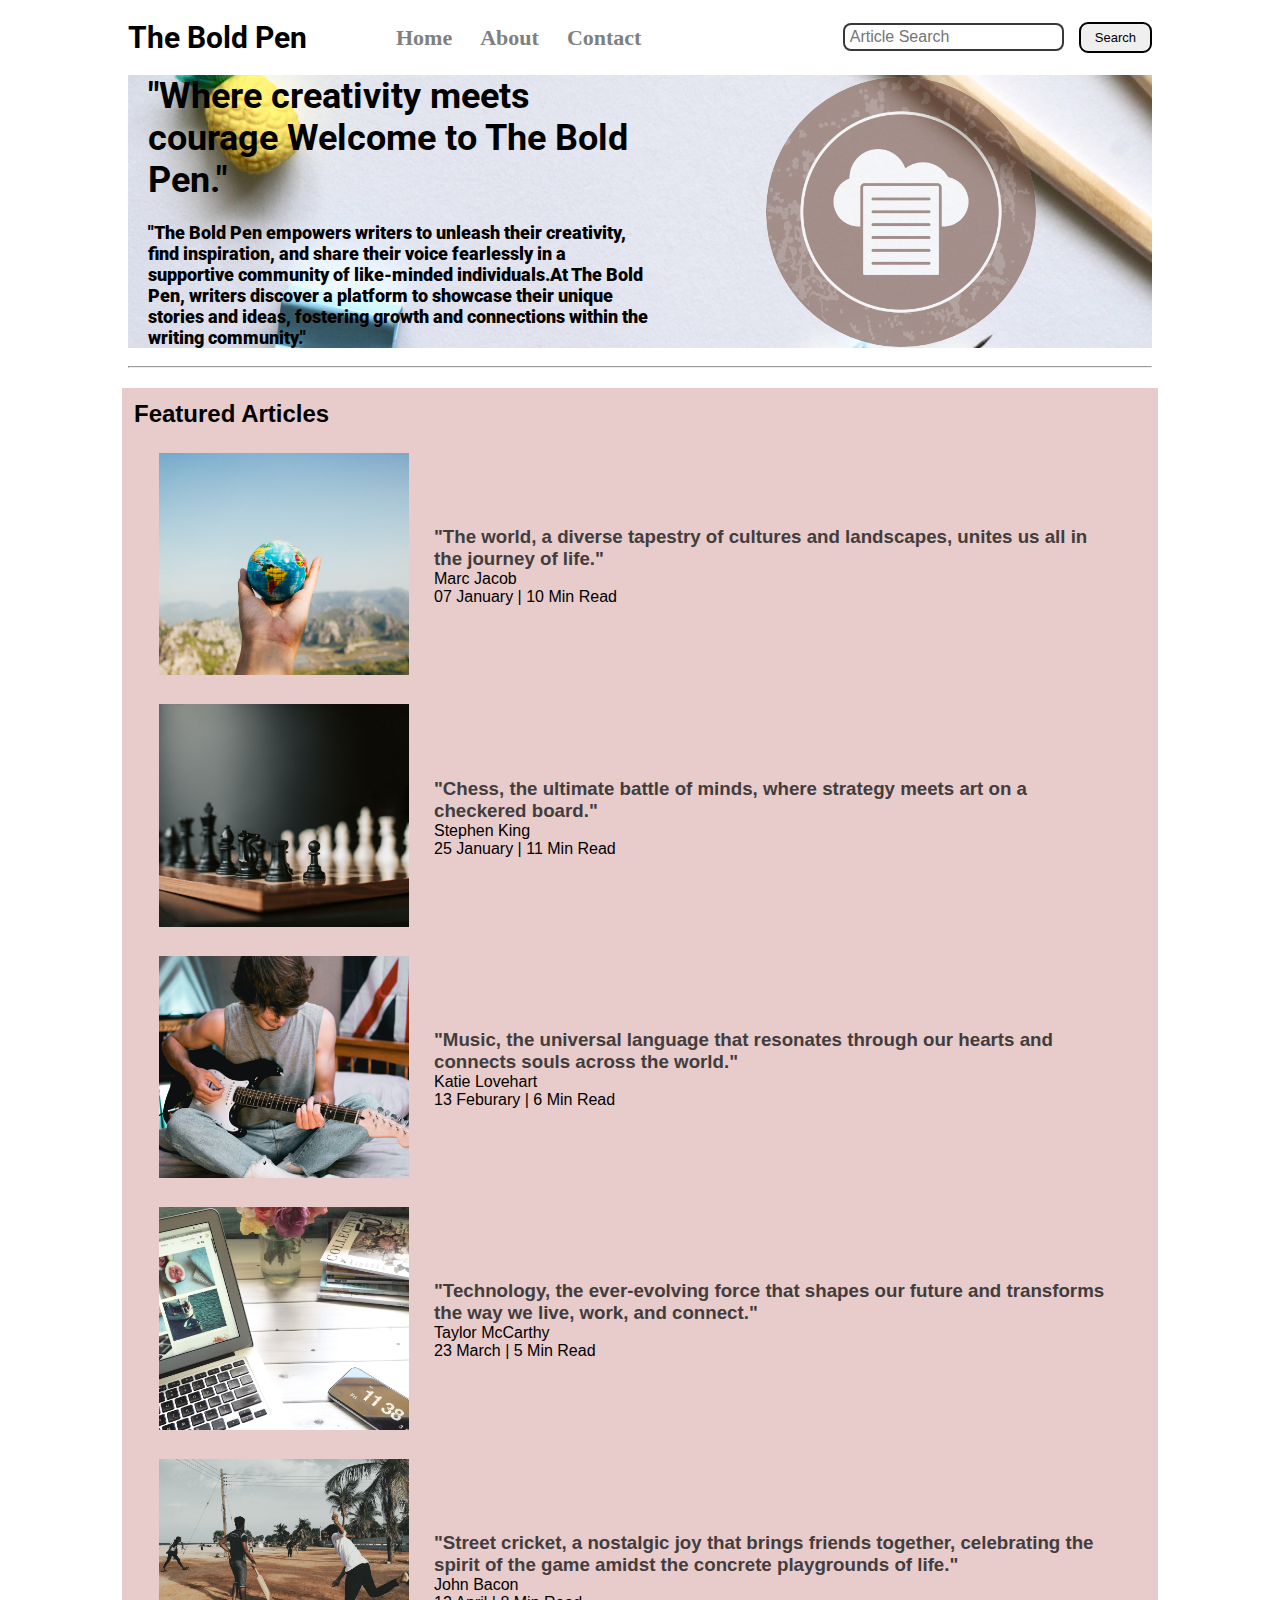
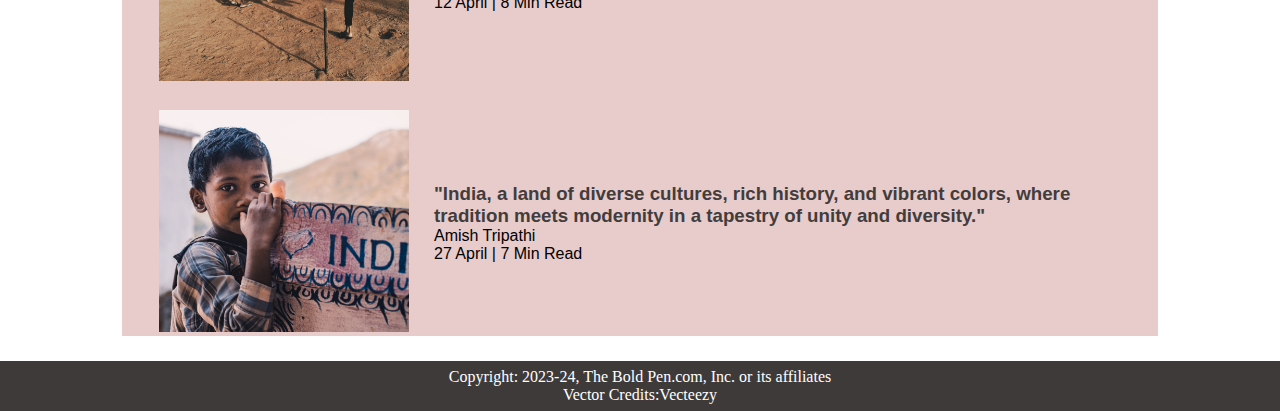
<file: index.html>
<!DOCTYPE html>
<html lang="en">

<head>
    <meta charset="UTF-8">
    <meta name="viewport" content="width=device-width, initial-scale=1.0">
    <link rel="stylesheet" href="css/utilities.css">
    <link rel="stylesheet" href="css/style.css">
    <link rel="stylesheet" href="css/mobile.css">
    


    <title>The Bold Pen</title>
</head>

<body>
    <nav class="navigation max-width-1 m-auto">
        <div class="nav-left">
            <span>The Bold Pen</span>
            <ul>
                <li><a href="/">Home</a></li>
                <li><a href="#">About</a></li>
                <li><a href="/contact.html">Contact</a></li>
            </ul>
        </div>

        <div class="nav-right">
            <form action="/search.html" method="get">
                <input class="form-input" type="text" name="query" placeholder="Article Search">
                <button class="btn">Search</button>
            </form>

        </div>
    </nav>

    <div class="content max-width-1 m-auto">
        <div class="content-left">
            <h1>"Where creativity meets courage Welcome to The Bold Pen."</h1>
            <br>
            <p>"The Bold Pen empowers writers to unleash their creativity, find inspiration, and share their voice
                fearlessly in a supportive community of like-minded individuals.At The Bold Pen, writers discover a
                platform to showcase their unique stories and ideas, fostering growth and connections within the writing
                community."</p>
        </div>
        <div class="content-right">
            <img src="images/home.jpg" alt="The Bold Pen">
        </div>
    </div>
    <br>

    <div class="max-width-1 m-auto">
        <hr>
    </div>


    <div class="home-articles max-width-1 m-auto">
        <h2>Featured Articles</h2>
        <div class="home-article">
            <div class="home-article-img">
                <img src="images/blog1.jpg" alt="article1">
            </div>
            <div class="home-article-content">
                <a href="/blogpost.html">
                    <h3>"The world, a diverse tapestry of cultures and landscapes, unites us all in the journey of
                        life."</h3>
                </a>

                <div>Marc Jacob</div>
                <Span>07 January | 10 Min Read</Span>
            </div>
        </div>
        <div class="home-article">
            <div class="home-article-img">
                <img src="images/blog2.jpg" alt="article1">
            </div>
            <div class="home-article-content">
                <a href="/blogpost.html">
                    <h3>"Chess, the ultimate battle of minds, where strategy meets art on a checkered board."</h3>
                </a>
                <div>Stephen King</div>
                <Span> 25 January | 11 Min Read</Span>
            </div>
        </div>
        <div class="home-article">
            <div class="home-article-img">
                <img src="images/blog3.jpg" alt="article1">
            </div>
            <div class="home-article-content">
                <a href="/blogpost.html">
                    <h3>"Music, the universal language that resonates through our hearts and connects souls across the
                        world."</h3>
                </a>
               <div>Katie Lovehart</div>
                <Span>13 Feburary | 6 Min Read</Span>
            </div>
        </div>

        <div class="home-article">
            <div class="home-article-img">
                <img src="images/blog4.jpg" alt="article1">
            </div>
            <div class="home-article-content">
                <a href="/blogpost.html">
                    <h3>"Technology, the ever-evolving force that shapes our future and transforms the way we live,
                        work, and connect."</h3>
                </a>
                <div>Taylor McCarthy</div>
                <Span>23 March | 5 Min Read</Span>
            </div>
        </div>

        <div class="home-article">
            <div class="home-article-img">
                <img src="images/blog5.jpg" alt="article1">
            </div>
            <div class="home-article-content">
                <a href="/blogpost.html">
                    <h3>"Street cricket, a nostalgic joy that brings friends together, celebrating the spirit of the
                        game amidst the concrete playgrounds of life."</h3>
                </a>
                <div> John Bacon</div>
                <Span>12 April | 8 Min Read</Span>
            </div>
        </div>

        <div class="home-article">
            <div class="home-article-img">
                <img src="images/blog6.jpg" alt="article1">
            </div>
            <div class="home-article-content">
                <a href="/blogpost.html">
                    <h3>"India, a land of diverse cultures, rich history, and vibrant colors, where tradition meets
                        modernity in a tapestry of unity and diversity."</h3>
                </a>
                <div>Amish Tripathi</div>
                <Span>27 April | 7 Min Read</Span>
            </div>
        </div>

    </div>
    <div class="footer  m-auto">
        <p>Copyright:<i class="fa-regular fa-copyright"></i> 2023-24, The Bold Pen.com, Inc. or its affiliates</p>
        <a href="https://www.vecteezy.com/free-vector/blog">Vector Credits:Vecteezy</a>
    </div>

 <script src="/js/index.js"></script>
   


</body>

</html>
</file>
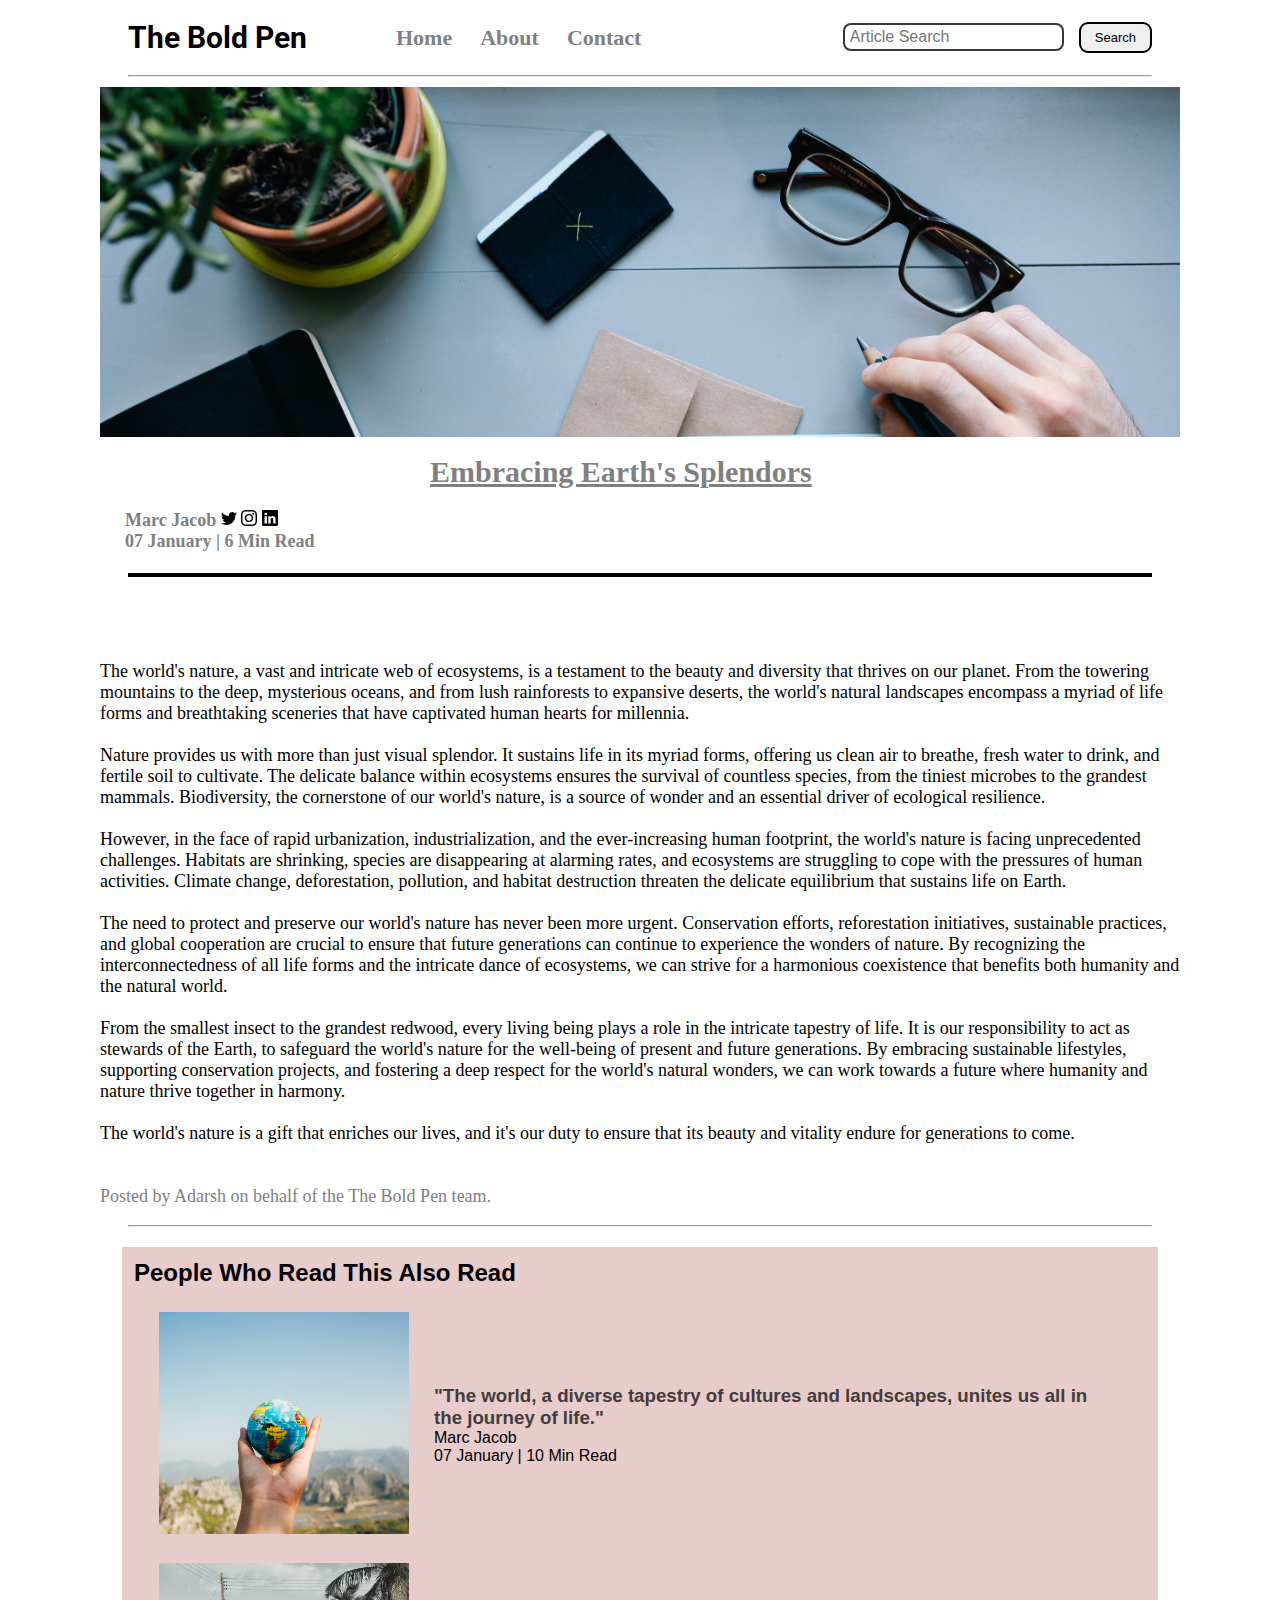
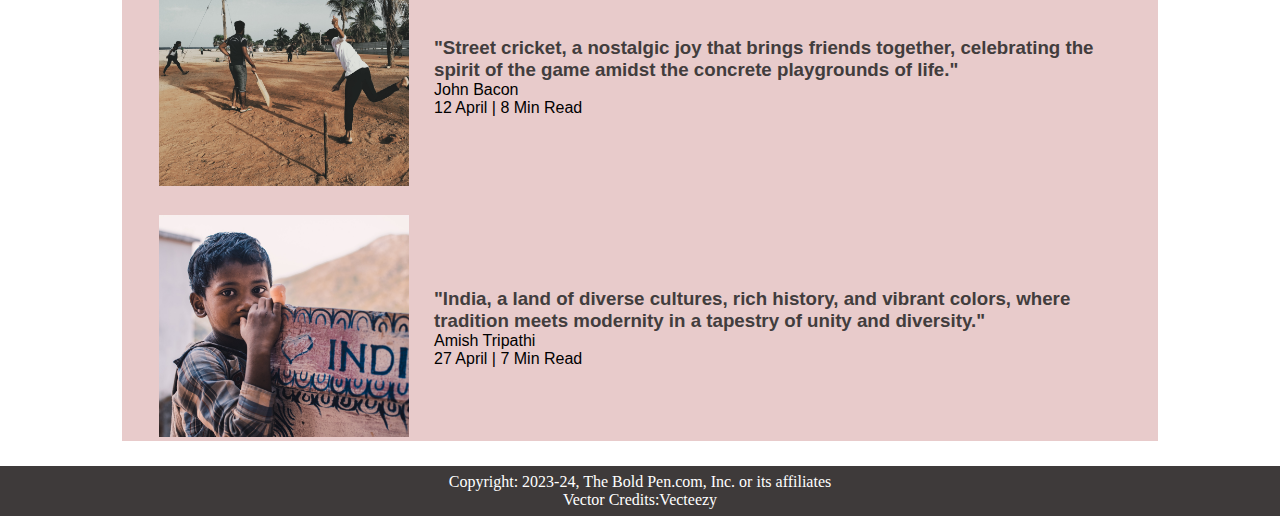
<file: blogpost.html>
<!DOCTYPE html>
<html lang="en">

<head>
    <meta charset="UTF-8">
    <meta name="viewport" content="width=device-width, initial-scale=1.0">
    <link rel="stylesheet" href="css/utilities.css">
    <link rel="stylesheet" href="css/style.css">
    <link rel="stylesheet" href="css/blogpost.css">
    <link rel="stylesheet" href="css/mobile.css">



    <title>The Bold Pen</title>
</head>

<body>
    <nav class="navigation max-width-1 m-auto">
        <div class="nav-left">
            <span>The Bold Pen</span>
            <ul>
                <li><a href="/">Home</a></li>
                <li><a href="#">About</a></li>
                <li><a href="/contact.html">Contact</a></li>
            </ul>
        </div>

        <div class="nav-right">
            <form action="/search.html" method="get">
                <input class="form-input" type="text" name="query" placeholder="Article Search">
                <button class="btn">Search</button>
            </form>

        </div>
    </nav>

    <div class="max-width-1 m-auto">
        <hr>
    </div>

    <div class="post-img">
        <img src="images/bkgrndcontent.jpg" alt="hyv">
    </div>

    <!-- <div class="content max-width-1 m-auto">
        <div class="content-left">
            <h1>"Where creativity meets courage Welcome to The Bold Pen."</h1>
            <br>
            <p>"The Bold Pen empowers writers to unleash their creativity, find inspiration, and share their voice
                fearlessly in a supportive community of like-minded individuals.At The Bold Pen, writers discover a
                platform to showcase their unique stories and ideas, fostering growth and connections within the writing
                community."</p> -->

    <br>

    <div class="paragraph">
        
                <p class="head">Embracing Earth's Splendors</p>
                <br>
            <span>Marc Jacob </span>
            <svg xmlns="http://www.w3.org/2000/svg" width="16" height="16" fill="currentColor" class="bi bi-twitter" viewBox="0 0 16 16"> <path d="M5.026 15c6.038 0 9.341-5.003 9.341-9.334 0-.14 0-.282-.006-.422A6.685 6.685 0 0 0 16 3.542a6.658 6.658 0 0 1-1.889.518 3.301 3.301 0 0 0 1.447-1.817 6.533 6.533 0 0 1-2.087.793A3.286 3.286 0 0 0 7.875 6.03a9.325 9.325 0 0 1-6.767-3.429 3.289 3.289 0 0 0 1.018 4.382A3.323 3.323 0 0 1 .64 6.575v.045a3.288 3.288 0 0 0 2.632 3.218 3.203 3.203 0 0 1-.865.115 3.23 3.23 0 0 1-.614-.057 3.283 3.283 0 0 0 3.067 2.277A6.588 6.588 0 0 1 .78 13.58a6.32 6.32 0 0 1-.78-.045A9.344 9.344 0 0 0 5.026 15z"/> </svg>

            <svg xmlns="http://www.w3.org/2000/svg" width="16" height="16" fill="currentColor" class="bi bi-instagram" viewBox="0 0 16 16"> <path d="M8 0C5.829 0 5.556.01 4.703.048 3.85.088 3.269.222 2.76.42a3.917 3.917 0 0 0-1.417.923A3.927 3.927 0 0 0 .42 2.76C.222 3.268.087 3.85.048 4.7.01 5.555 0 5.827 0 8.001c0 2.172.01 2.444.048 3.297.04.852.174 1.433.372 1.942.205.526.478.972.923 1.417.444.445.89.719 1.416.923.51.198 1.09.333 1.942.372C5.555 15.99 5.827 16 8 16s2.444-.01 3.298-.048c.851-.04 1.434-.174 1.943-.372a3.916 3.916 0 0 0 1.416-.923c.445-.445.718-.891.923-1.417.197-.509.332-1.09.372-1.942C15.99 10.445 16 10.173 16 8s-.01-2.445-.048-3.299c-.04-.851-.175-1.433-.372-1.941a3.926 3.926 0 0 0-.923-1.417A3.911 3.911 0 0 0 13.24.42c-.51-.198-1.092-.333-1.943-.372C10.443.01 10.172 0 7.998 0h.003zm-.717 1.442h.718c2.136 0 2.389.007 3.232.046.78.035 1.204.166 1.486.275.373.145.64.319.92.599.28.28.453.546.598.92.11.281.24.705.275 1.485.039.843.047 1.096.047 3.231s-.008 2.389-.047 3.232c-.035.78-.166 1.203-.275 1.485a2.47 2.47 0 0 1-.599.919c-.28.28-.546.453-.92.598-.28.11-.704.24-1.485.276-.843.038-1.096.047-3.232.047s-2.39-.009-3.233-.047c-.78-.036-1.203-.166-1.485-.276a2.478 2.478 0 0 1-.92-.598 2.48 2.48 0 0 1-.6-.92c-.109-.281-.24-.705-.275-1.485-.038-.843-.046-1.096-.046-3.233 0-2.136.008-2.388.046-3.231.036-.78.166-1.204.276-1.486.145-.373.319-.64.599-.92.28-.28.546-.453.92-.598.282-.11.705-.24 1.485-.276.738-.034 1.024-.044 2.515-.045v.002zm4.988 1.328a.96.96 0 1 0 0 1.92.96.96 0 0 0 0-1.92zm-4.27 1.122a4.109 4.109 0 1 0 0 8.217 4.109 4.109 0 0 0 0-8.217zm0 1.441a2.667 2.667 0 1 1 0 5.334 2.667 2.667 0 0 1 0-5.334z"/> </svg>

            <svg xmlns="http://www.w3.org/2000/svg" width="16" height="16" fill="currentColor" class="bi bi-linkedin" viewBox="0 0 16 16"> <path d="M0 1.146C0 .513.526 0 1.175 0h13.65C15.474 0 16 .513 16 1.146v13.708c0 .633-.526 1.146-1.175 1.146H1.175C.526 16 0 15.487 0 14.854V1.146zm4.943 12.248V6.169H2.542v7.225h2.401zm-1.2-8.212c.837 0 1.358-.554 1.358-1.248-.015-.709-.52-1.248-1.342-1.248-.822 0-1.359.54-1.359 1.248 0 .694.521 1.248 1.327 1.248h.016zm4.908 8.212V9.359c0-.216.016-.432.08-.586.173-.431.568-.878 1.232-.878.869 0 1.216.662 1.216 1.634v3.865h2.401V9.25c0-2.22-1.184-3.252-2.764-3.252-1.274 0-1.845.7-2.165 1.193v.025h-.016a5.54 5.54 0 0 1 .016-.025V6.169h-2.4c.03.678 0 7.225 0 7.225h2.4z"/> </svg>

            

            <br>
            <span>07 January | 6 Min Read</span>
            
            <br>
            <br>
           <div class="line max-width-1 m-auto">

           </div>
            
            
            <br>
            <br>
            
            <br>
            <br>
            <p>The world's nature, a vast and intricate web of ecosystems, is a testament to the beauty and diversity that
            thrives on our planet. From the towering mountains to the deep, mysterious oceans, and from lush rainforests
            to expansive deserts, the world's natural landscapes encompass a myriad of life forms and breathtaking
            sceneries that have captivated human hearts for millennia.
        </p>

        <br>

        <p>Nature provides us with more than just visual splendor. It sustains life in its myriad forms, offering us
            clean air to breathe, fresh water to drink, and fertile soil to cultivate. The delicate balance within
            ecosystems ensures the survival of countless species, from the tiniest microbes to the grandest mammals.
            Biodiversity, the cornerstone of our world's nature, is a source of wonder and an essential driver of
            ecological resilience.</p>
        <br>
        <p>However, in the face of rapid urbanization, industrialization, and the ever-increasing human footprint, the
            world's nature is facing unprecedented challenges. Habitats are shrinking, species are disappearing at
            alarming rates, and ecosystems are struggling to cope with the pressures of human activities. Climate
            change, deforestation, pollution, and habitat destruction threaten the delicate equilibrium that sustains
            life on Earth.</p>
        <br>
        <p>The need to protect and preserve our world's nature has never been more urgent. Conservation efforts,
            reforestation initiatives, sustainable practices, and global cooperation are crucial to ensure that future
            generations can continue to experience the wonders of nature. By recognizing the interconnectedness of all
            life forms and the intricate dance of ecosystems, we can strive for a harmonious coexistence that benefits
            both humanity and the natural world.</p>
        <br>
        <p>From the smallest insect to the grandest redwood, every living being plays a role in the intricate tapestry
            of life. It is our responsibility to act as stewards of the Earth, to safeguard the world's nature for the
            well-being of present and future generations. By embracing sustainable lifestyles, supporting conservation
            projects, and fostering a deep respect for the world's natural wonders, we can work towards a future where
            humanity and nature thrive together in harmony.</p>
        <br>
        <p> The world's nature is a gift that enriches our lives, and it's our duty to ensure that its beauty and
            vitality endure for generations to come.</p>

            <br> 
            <br>

          <p class="footer-para">  Posted by Adarsh on behalf of the The Bold Pen team.<p></p>


    </div>
    <!-- </div> -->
    <!-- <div class="content-right">
            <img src="images/home.jpg" alt="The Bold Pen">
        </div> -->
    <!-- </div> -->
    <br>

    <div class="max-width-1 m-auto">
        <hr>
    </div>


    <div class="home-articles max-width-1 m-auto">
        <h2>People Who Read This Also Read </h2>
        <div class="home-article">
            <div class="home-article-img">
                <img src="images/blog1.jpg" alt="article1">
            </div>
            <div class="home-article-content">
                <a href="/blogpost.html">
                    <h3>"The world, a diverse tapestry of cultures and landscapes, unites us all in the journey of
                        life."</h3>
                </a>

                <div>Marc Jacob</div>
                <Span>07 January | 10 Min Read</Span>
            </div>
        </div>





        <div class="home-article">
            <div class="home-article-img">
                <img src="images/blog5.jpg" alt="article1">
            </div>
            <div class="home-article-content">
                <a href="/blogpost.html">
                    <h3>"Street cricket, a nostalgic joy that brings friends together, celebrating the spirit of the
                        game amidst the concrete playgrounds of life."</h3>
                </a>
                <div> John Bacon</div>
                <Span>12 April | 8 Min Read</Span>
            </div>
        </div>

        <div class="home-article">
            <div class="home-article-img">
                <img src="images/blog6.jpg" alt="article1">
            </div>
            <div class="home-article-content">
                <a href="/blogpost.html">
                    <h3>"India, a land of diverse cultures, rich history, and vibrant colors, where tradition meets
                        modernity in a tapestry of unity and diversity."</h3>
                </a>
                <div>Amish Tripathi</div>
                <Span>27 April | 7 Min Read</Span>
            </div>
        </div>

    </div>
    <div class="footer  m-auto">
        <p>Copyright:<i class="fa-regular fa-copyright"></i> 2023-24, The Bold Pen.com, Inc. or its affiliates</p>
        <a href="https://www.vecteezy.com/free-vector/blog">Vector Credits:Vecteezy</a>
    </div>
</body>

</html>
</file>
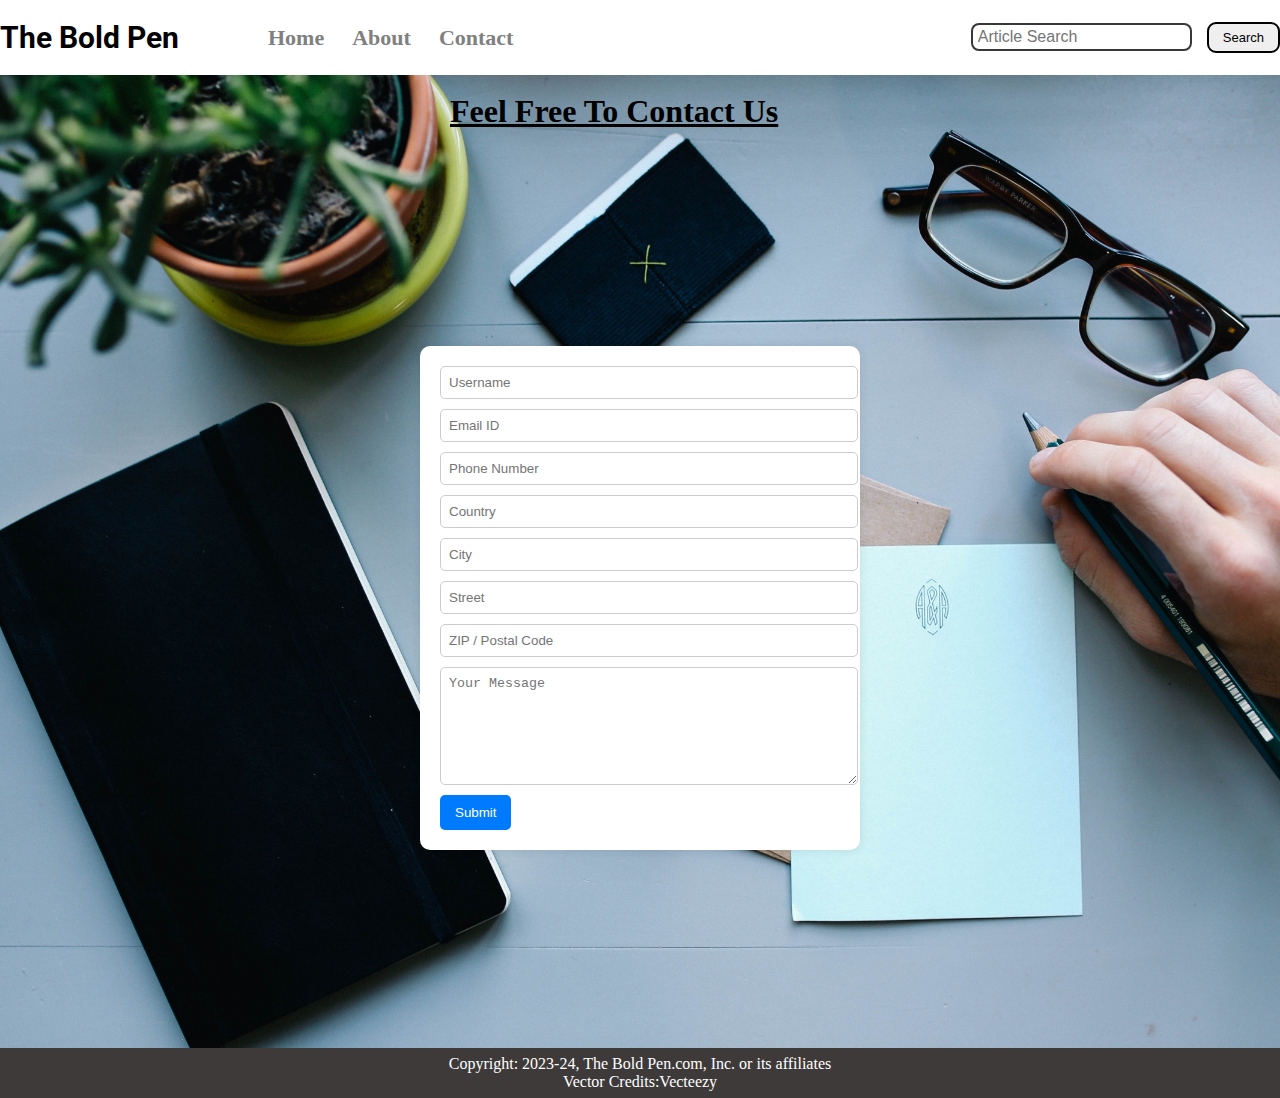
<file: contact.html>
<!DOCTYPE html>
<html lang="en">

<head>
    <meta charset="UTF-8">
    <meta name="viewport" content="width=device-width, initial-scale=1.0">
    <link rel="stylesheet" href="css/utilities.css">
    <link rel="stylesheet" href="css/style.css">
    <link rel="stylesheet" href="css/contact.css">
    <link rel="stylesheet" href="css/mobile.css">
    
   

    <title>The Bold Pen</title>
</head>

<body>
    <nav class="navigation x m-auto">
        <div class="nav-left">
            <span>The Bold Pen</span>
            <ul>
                <li><a href="/">Home</a></li>
                <li><a href="#">About</a></li>
                <li><a href="/contact.html">Contact</a></li>
            </ul>
        </div>

        <div class="nav-right">
            <form action="/search.html" method="get">
                <input class="form-input" type="text" name="query" placeholder="Article Search">
                <button class="btn">Search</button>
            </form>

        </div>
    </nav>


    <!-- <div class="max-width-1 m-auto">
        <hr>
    </div> -->


    <div class="background">

    
    <br>
    <h2>Feel Free To Contact Us</h2>
    <br>

    <!-- form -->

    

   <div class="full">
    <form class="my-form">
        <input type="text" placeholder="Username">
        <input type="email" placeholder="Email ID">
        <input type="tel" placeholder="Phone Number">
        <input type="text" placeholder="Country">
        <input type="text" placeholder="City">
        <input type="text" placeholder="Street">
        <input type="text" placeholder="ZIP / Postal Code">
        <textarea placeholder="Your Message"></textarea>
        
        
        
        
        <button class="submit-btn">Submit</button>
    </form>
</div>
  
</div>
     <!-- form -->


    <div class="footer  m-auto">
        <p>Copyright:<i class="fa-regular fa-copyright"></i> 2023-24, The Bold Pen.com, Inc. or its affiliates</p>
        <a href="https://www.vecteezy.com/free-vector/blog">Vector Credits:Vecteezy</a>
    </div>
</body>

</html>
</file>
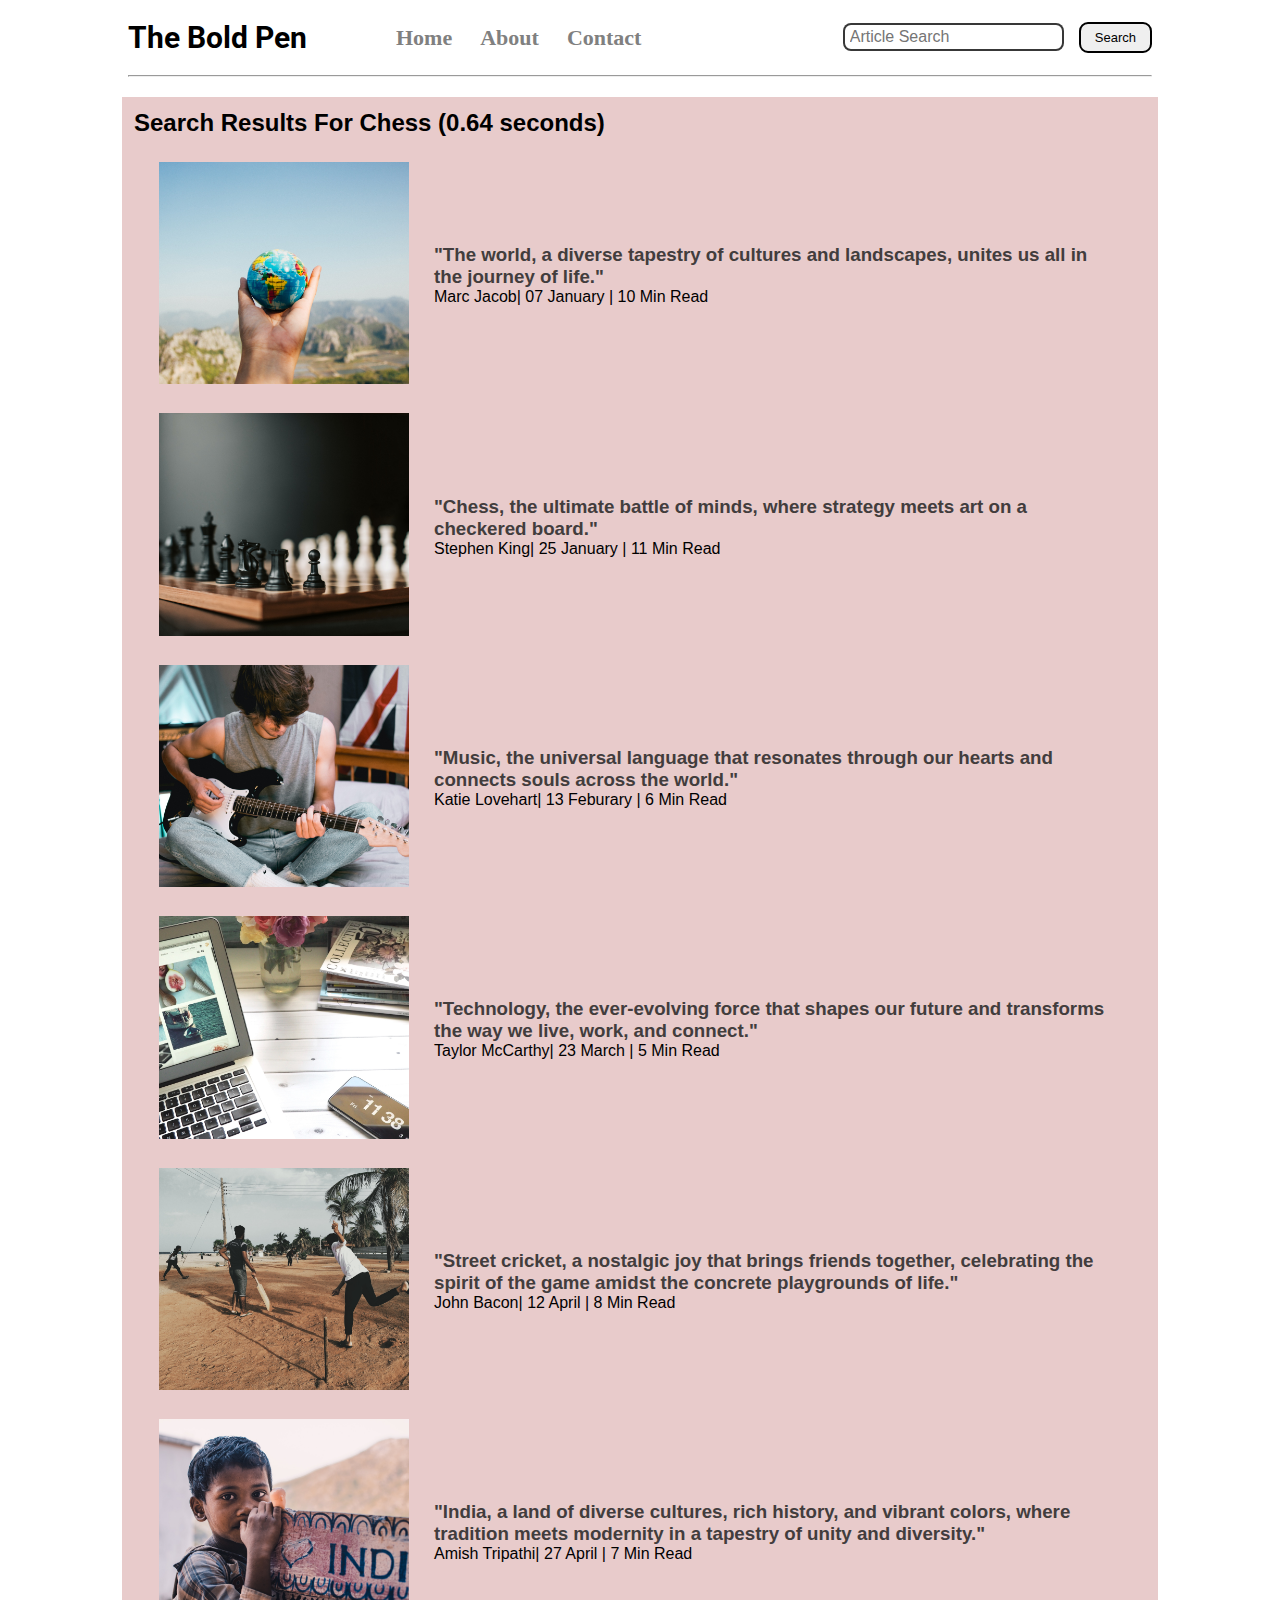
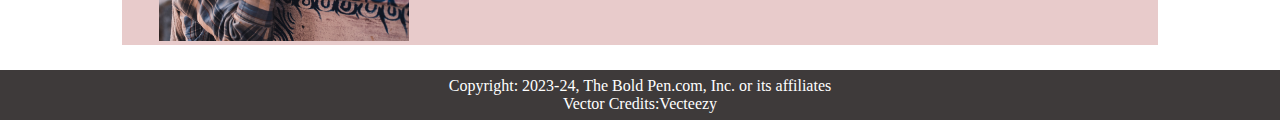
<file: search.html>
<!DOCTYPE html>
<html lang="en">

<head>
    <meta charset="UTF-8">
    <meta name="viewport" content="width=device-width, initial-scale=1.0">
    <link rel="stylesheet" href="css/utilities.css">
    <link rel="stylesheet" href="css/style.css">
    <link rel="stylesheet" href="css/mobile.css">


    <title>The Bold Pen</title>
</head>

<body>
    <nav class="navigation max-width-1 m-auto">
        <div class="nav-left">
            <span>The Bold Pen</span>
            <ul>
                <li><a href="/">Home</a></li>
                <li><a href="#">About</a></li>
                <li><a href="/contact.html">Contact</a></li>
            </ul>
        </div>

        <div class="nav-right">
            <form action="/search.html" method="get">
                <input class="form-input" type="text" name="query" placeholder="Article Search">
                <button class="btn">Search</button>
            </form>

        </div>
    </nav>


    <div class="max-width-1 m-auto">
        <hr>
    </div>


    <div class="home-articles max-width-1 m-auto">
        <h2>Search Results For Chess (0.64 seconds)</h2>
        <div class="home-article">
            <div class="home-article-img">
                <img src="images/blog1.jpg" alt="article1">
            </div>
            <div class="home-article-content">
                <a href="/#">
                    <h3>"The world, a diverse tapestry of cultures and landscapes, unites us all in the journey of
                        life."</h3>
                </a>

                <span>Marc Jacob|</span>
                <Span>07 January | 10 Min Read</Span>
            </div>
        </div>
        <div class="home-article">
            <div class="home-article-img">
                <img src="images/blog2.jpg" alt="article1">
            </div>
            <div class="home-article-content">
                <a href="/#">
                    <h3>"Chess, the ultimate battle of minds, where strategy meets art on a checkered board."</h3>
                </a>
                <span>Stephen King|</span>
                <Span> 25 January | 11 Min Read</Span>
            </div>
        </div>
        <div class="home-article">
            <div class="home-article-img">
                <img src="images/blog3.jpg" alt="article1">
            </div>
            <div class="home-article-content">
                <a href="/#">
                    <h3>"Music, the universal language that resonates through our hearts and connects souls across the
                        world."</h3>
                </a>
                <span>Katie Lovehart|</span>
                <Span>13 Feburary | 6 Min Read</Span>
            </div>
        </div>

        <div class="home-article">
            <div class="home-article-img">
                <img src="images/blog4.jpg" alt="article1">
            </div>
            <div class="home-article-content">
                <a href="/#">
                    <h3>"Technology, the ever-evolving force that shapes our future and transforms the way we live,
                        work, and connect."</h3>
                </a>
                <span>Taylor McCarthy|</span>
                <Span>23 March | 5 Min Read</Span>
            </div>
        </div>

        <div class="home-article">
            <div class="home-article-img">
                <img src="images/blog5.jpg" alt="article1">
            </div>
            <div class="home-article-content">
                <a href="/#">
                    <h3>"Street cricket, a nostalgic joy that brings friends together, celebrating the spirit of the
                        game amidst the concrete playgrounds of life."</h3>
                </a>
                <span>John Bacon|</span>
                <Span>12 April | 8 Min Read</Span>
            </div>
        </div>

        <div class="home-article">
            <div class="home-article-img">
                <img src="images/blog6.jpg" alt="article1">
            </div>
            <div class="home-article-content">
                <a href="/#">
                    <h3>"India, a land of diverse cultures, rich history, and vibrant colors, where tradition meets
                        modernity in a tapestry of unity and diversity."</h3>
                </a>
                <span>Amish Tripathi|</span>
                <Span>27 April | 7 Min Read</Span>
            </div>
        </div>

    </div>
    <div class="footer  m-auto">
        <p>Copyright:<i class="fa-regular fa-copyright"></i> 2023-24, The Bold Pen.com, Inc. or its affiliates</p>
        <a href="https://www.vecteezy.com/free-vector/blog">Vector Credits:Vecteezy</a>
    </div>
</body>

</html>
</file>
<file: css/utilities.css>
@import url('https://fonts.googleapis.com/css2?family=Roboto:ital,wght@1,300&display=swap');


:root {
    --main-bg-color: brown;
    --font: 'Roboto', sans-serif;
}


.max-width-1 {
    max-width: 80vw;
}

.max-width-2 {
    max-width: 60vw;
}

.m-auto {
    margin: auto;
}

.btn {
    padding: 6px 14px;
    border: 2px solid black;
    border-radius: 9px;
    font-size: 13px;
    transition:all 0.3s ease-in-out;
}

.btn:hover{
    cursor: pointer;
    color:black;
    background:rgb(142, 127, 127);
}

.form-input {
    padding: 3px 5px;
    font-size: 16px;
    border: 2px solid rgba(0, 0, 0, 0.781);
    border-radius: 8px;
    margin: 0 11px;
}
</file>
<file: css/style.css>
* {
    margin: 0;
    padding: 0;

}

.navigation {

    font-family: 'Times New Roman', Times, serif;
    height: 75px;
    /* background-color: red; */
    display: flex;
    justify-content: space-between;
    align-items: center;

}

.nav-left span {
    font-family: var(--font);
}

.nav-left {
    display: flex;
    font-size: 30px;
    font-weight: bolder;

}

.nav-left ul {
    display: flex;
    align-items: center;
    margin: 0 75px;
    font-size: 22px;
}

.nav-left ul li {
    list-style: none;
    margin: 0 14px;


}

.nav-left ul li a {
    text-decoration: none;
    color: gray;
}

.nav-left ul li a:hover {
    color: black;
    font-weight: bolder;

}



.content {
    height: auto;
    display: flex;
    display: flex;
    position: relative;
    /* background-image: url("/images/books.jpg"); */
    background-image: url("/images/books1.jpg");
    background-size: cover;
    background-position: center;
    opacity: 1;
    z-index: -1; /* Push the background behind the content */
    font-weight: bolder;
    background-color: rgba(0, 0, 0, 0.6);
    color: rgb(0, 0, 0); /* Adjust text color */
    font-size: 18px;
    
}


.content::after {
    /* content: "";
    background-image: url("/images/books.jpg");
    position: absolute;
    width: 80%;
    height: inherit;
    opacity: 0.35;
    background-size: cover;
    background-repeat: no-repeat; */

}

.content-left {
    font-family: var(--font);
    width: 50%;
    display: flex;
    justify-content: center;
    flex-direction: column;
    font-weight: bolder;
    padding-left: 20px;
    z-index: 1;
    
   
}

.content-right {
    width: 50%;
    display: flex;
    justify-content: center;
    align-items: center;
    z-index: 1;
}

.content-right img {
    height: 270px;
    border: 2px black;
    border-radius: 280px;
    opacity: 0.6;

}

.home-articles {

    background-color: rgb(210, 151, 151,0.5);
    font-family: "Helvetica Neue", Helvetica, Arial, sans-serif;
    padding-top: 12px;
    padding-left: 12px;
    margin-top: 20px;
}


.home-article {
    display: flex;
    margin: 25px;
}

.home-article-img img {
    width: 250px;
}

.home-article-content {
    align-self: center;
    padding: 25px;
}

.home-article-content a{
    text-decoration:none;
    color:rgb(66, 61, 61);
}

.footer {
    height: 50px;
    background-color: rgb(62, 58, 58);
    display: flex;
    align-items: center;
    justify-content: center;
    flex-direction: column;
    color: white;

}

.footer a {
    color: white;
    text-decoration: none;
}
</file>
<file: css/mobile.css>
@media screen and (max-width:1140px){
   .navigation{
    flex-direction: column;
    margin-bottom: 23px;
   } 
   .nav-left{
    text-align: center;
    flex-direction: column;
   }
   .content-right{
    display: none;
   }

   .head{
    margin:0;
   }
}
</file>
<file: css/blogpost.css>
.post-img{
    height:350px;
    overflow: hidden;
    margin-top: 10px;
    margin-left: 100px;
    margin-right: 100px;
    
}


.post-img img{
width:100%;
}

.paragraph{
    word-wrap: break-word;
    margin-left: 100px;
    margin-right: 100px;
    font-family:  "Times New Roman", Times, serif;
    font-size: 18px;
    color:black;
}

.paragraph span{
    font-weight: bolder;
    color:gray;
    margin-left: 25px;
}

.line{
    height:4px;
    background-color: black;
}

.head{
    margin-left: 330px;
    font-size:30px ;
    text-decoration: underline;
    font-weight: bolder;
    font-family:  "Times New Roman", Times, serif;
    color:gray;


}
.footer-para{
color: gray;
   
}
</file>
<file: css/contact.css>
.background{
    background-image: url("/images/bkgrndcontent.jpg");
    background-size: cover;
    z-index: -1;
    opacity:1;
}

h2{
    margin-left: 450px;
    text-decoration: underline;
    font-size: 32px;
}


.full {
    font-family: Arial, sans-serif;
    /* background-color: #f5f5f5; */
    margin: 0;
    padding: 0;
    display: flex;
    justify-content: center;
    align-items: center;
    height: 100vh;
    z-index: 1;
    
    
}

.my-form {
    background-color: white;
    padding: 20px;
    border-radius: 10px;
    box-shadow: 0px 0px 10px rgba(0, 0, 0, 0.1);
    width: 400px;
}

.my-form input,
.my-form textarea,
.my-form label {
    display: block;
    margin-bottom: 10px;
    width: 100%;
    padding: 8px;
    border: 1px solid #ccc;
    border-radius: 5px ;
}

.my-form textarea {
    height: 100px;
}

.notifications {
    margin-top: 20px;
    border-top: 1px solid #ccc;
    padding-top: 20px;
}

.submit-btn {
    background-color: #007bff;
    color: white;
    border: none;
    padding: 10px 15px;
    border-radius: 5px;
    cursor: pointer;
    transition: background-color 0.3s;
}

.submit-btn:hover {
    background-color: green;
}
</file>
